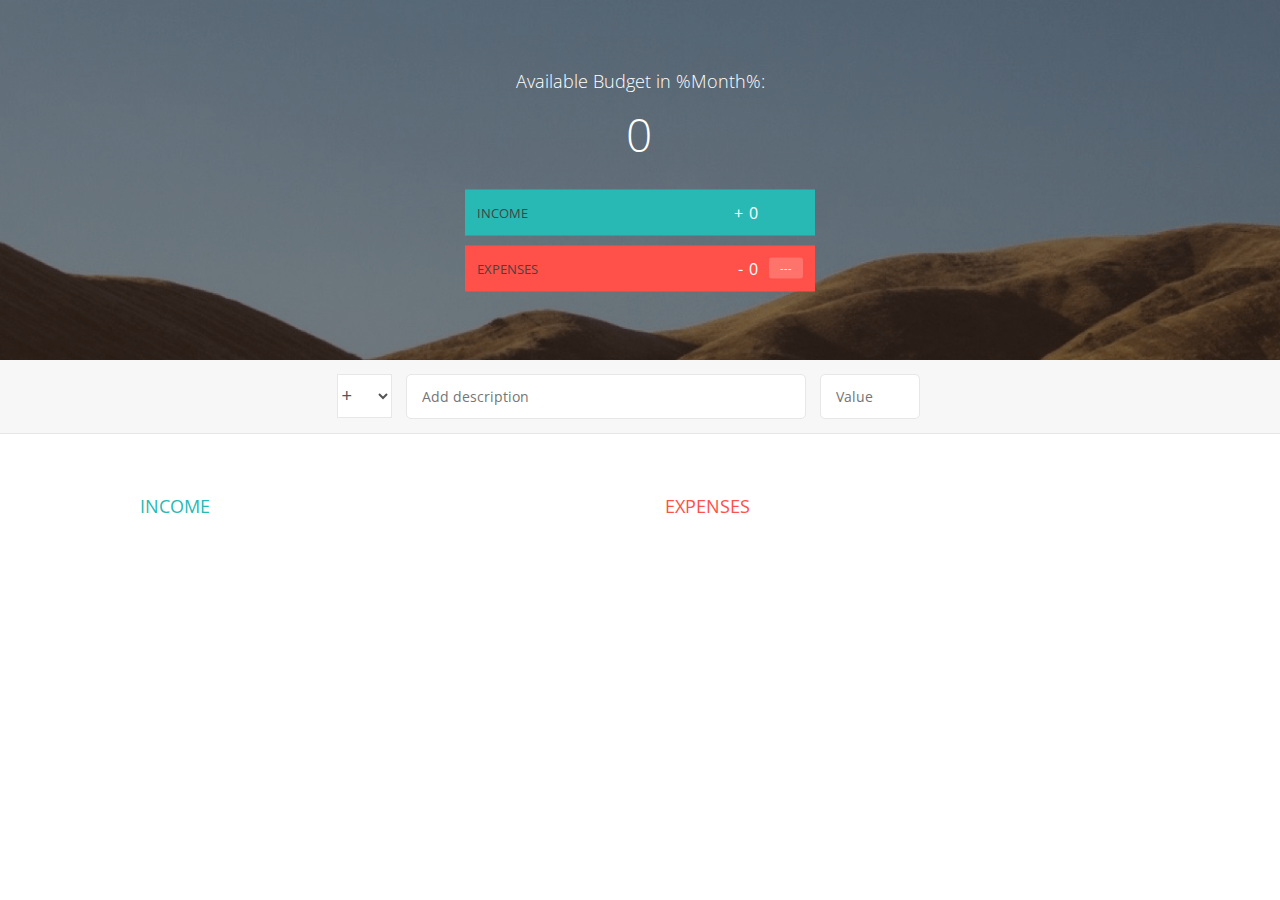
<file: myJs/budget_app/index.html>
<!DOCTYPE html>
<html lang="en">
    <head>
        <meta charset="UTF-8">
        <link href="https://fonts.googleapis.com/css?family=Open+Sans:100,300,400,600" rel="stylesheet" type="text/css">
        <link href="http://code.ionicframework.com/ionicons/2.0.1/css/ionicons.min.css" rel="stylesheet" type="text/css">
        <link type="text/css" rel="stylesheet" href="style.css">
        <title>Budgety</title>
    </head>
    <body>
        
        <div class="top">
            <div class="budget">
                <div class="budget__title">
                    Available Budget in <span class="budget__title--month">%Month%</span>:
                </div>
                
                <div class="budget__value">+ 2,345.64</div>
                
                <div class="budget__income clearfix">
                    <div class="budget__income--text">Income</div>
                    <div class="right">
                        <div class="budget__income--value">+ 4,300.00</div>
                        <div class="budget__income--percentage">&nbsp;</div>
                    </div>
                </div>
                
                <div class="budget__expenses clearfix">
                    <div class="budget__expenses--text">Expenses</div>
                    <div class="right clearfix">
                        <div class="budget__expenses--value">- 1,954.36</div>
                        <div class="budget__expenses--percentage">45%</div>
                    </div>
                </div>
            </div>
        </div>
        
        
        
        <div class="bottom">
            <div class="add">
                <div class="add__container">
                    <select class="add__type">
                        <option value="inc" selected>+</option>
                        <option value="exp">-</option>
                    </select>
                    <input type="text" class="add__description" placeholder="Add description">
                    <input type="number" class="add__value" placeholder="Value">
                    <button class="add__btn"><i class="ion-ios-checkmark-outline"></i></button>
                </div>
            </div>
            
            <div class="container clearfix">
                <div class="income">
                    <h2 class="icome__title">Income</h2>
                    
                    <div class="income__list">
                       
                        <!--
                        <div class="item clearfix" id="income-0">
                            <div class="item__description">Salary</div>
                            <div class="right clearfix">
                                <div class="item__value">+ 2,100.00</div>
                                <div class="item__delete">
                                    <button class="item__delete--btn"><i class="ion-ios-close-outline"></i></button>
                                </div>
                            </div>
                        </div>
                        
                        <div class="item clearfix" id="income-1">
                            <div class="item__description">Sold car</div>
                            <div class="right clearfix">
                                <div class="item__value">+ 1,500.00</div>
                                <div class="item__delete">
                                    <button class="item__delete--btn"><i class="ion-ios-close-outline"></i></button>
                                </div>
                            </div>
                        </div>
                        -->
                        
                    </div>
                </div>
                
                
                
                <div class="expenses">
                    <h2 class="expenses__title">Expenses</h2>
                    
                    <div class="expenses__list">
                       
                        <!--
                        <div class="item clearfix" id="expense-0">
                            <div class="item__description">Apartment rent</div>
                            <div class="right clearfix">
                                <div class="item__value">- 900.00</div>
                                <div class="item__percentage">21%</div>
                                <div class="item__delete">
                                    <button class="item__delete--btn"><i class="ion-ios-close-outline"></i></button>
                                </div>
                            </div>
                        </div>

                        <div class="item clearfix" id="expense-1">
                            <div class="item__description">Grocery shopping</div>
                            <div class="right clearfix">
                                <div class="item__value">- 435.28</div>
                                <div class="item__percentage">10%</div>
                                <div class="item__delete">
                                    <button class="item__delete--btn"><i class="ion-ios-close-outline"></i></button>
                                </div>
                            </div>
                        </div>
                        -->
                        
                    </div>
                </div>
            </div>
            
            
        </div>
        
        <script src="app.js"></script>
    </body>
</html>
</file>
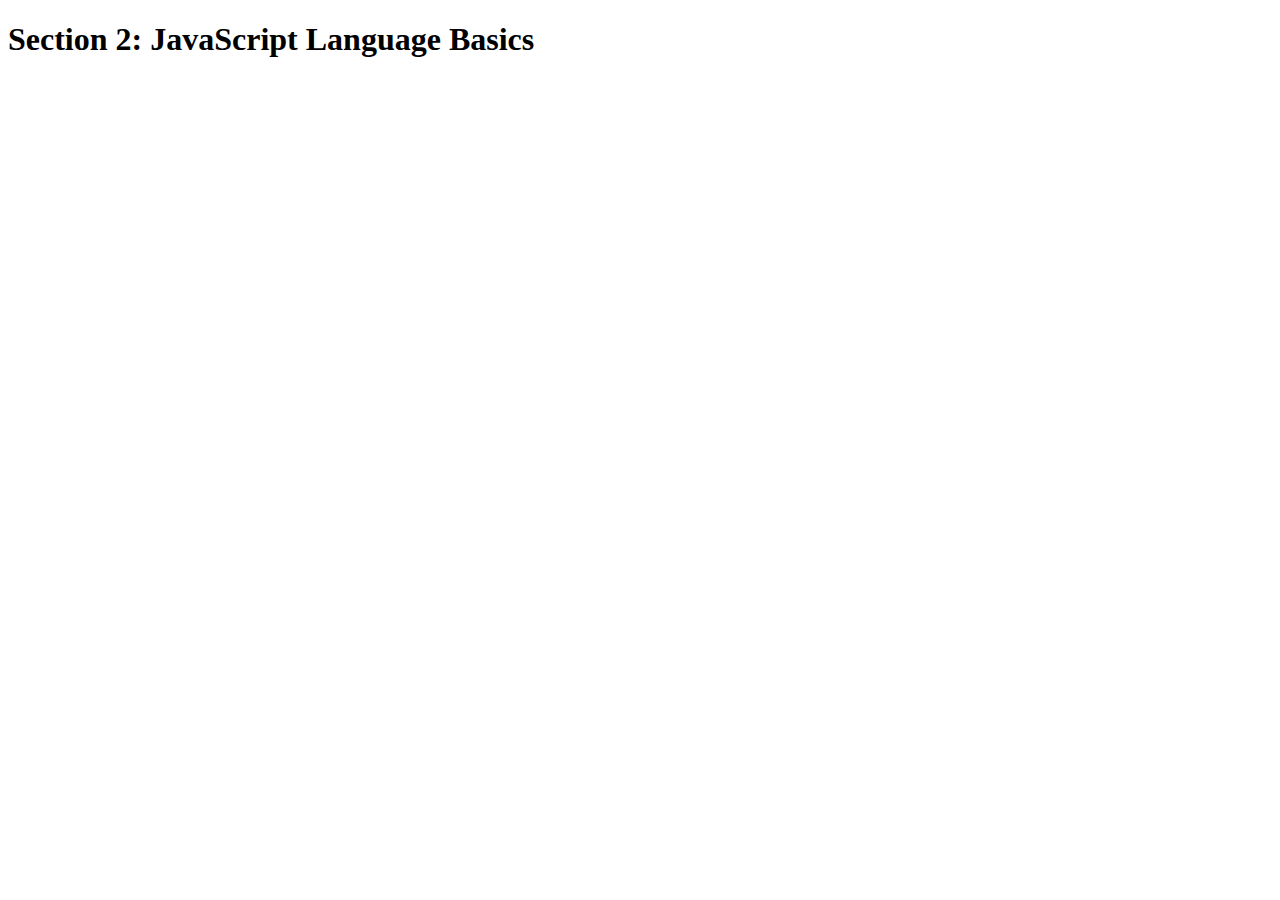
<file: myJs/lecture_2/index.html>
<!DOCTYPE html>
<html lang="en">
    <head>
        <meta charset="UTF-8">
        <title>Section 2: JavaScript Language Basics</title>
    </head>

    <body>
        <h1>Section 2: JavaScript Language Basics</h1>
    </body>

    <script src="script.js">
        //console.log('hello world');
    </script>
</html>
</file>
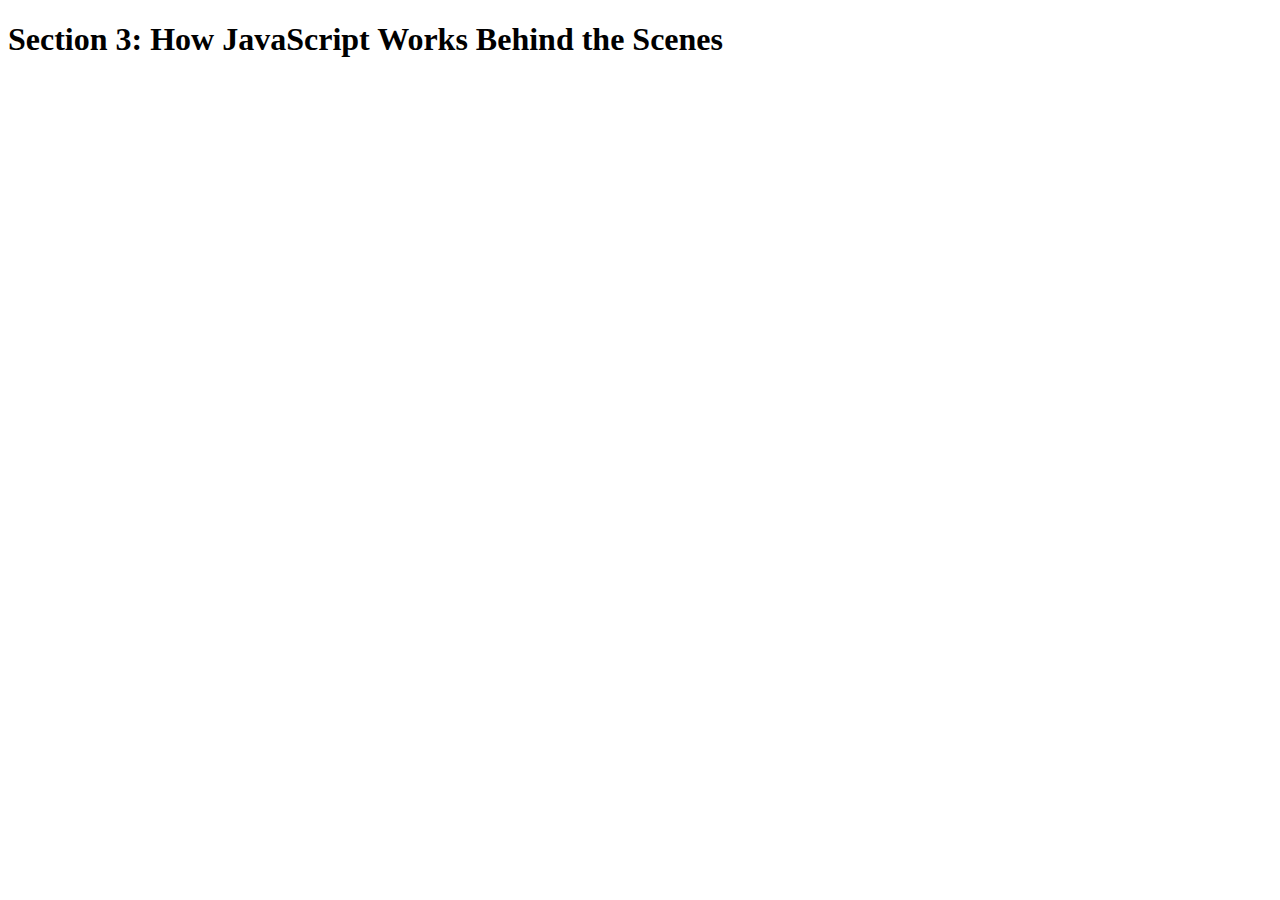
<file: myJs/lecture_3/index.html>
<!DOCTYPE html>
<html lang="en">
    <head>
        <meta charset="UTF-8">
        <title>Section 3: How JavaScript Works Behind the Scenes</title>
    </head>

    <body>
        <h1>Section 3: How JavaScript Works Behind the Scenes</h1>
        <script src="script.js"></script>
    </body>
</html>
</file>
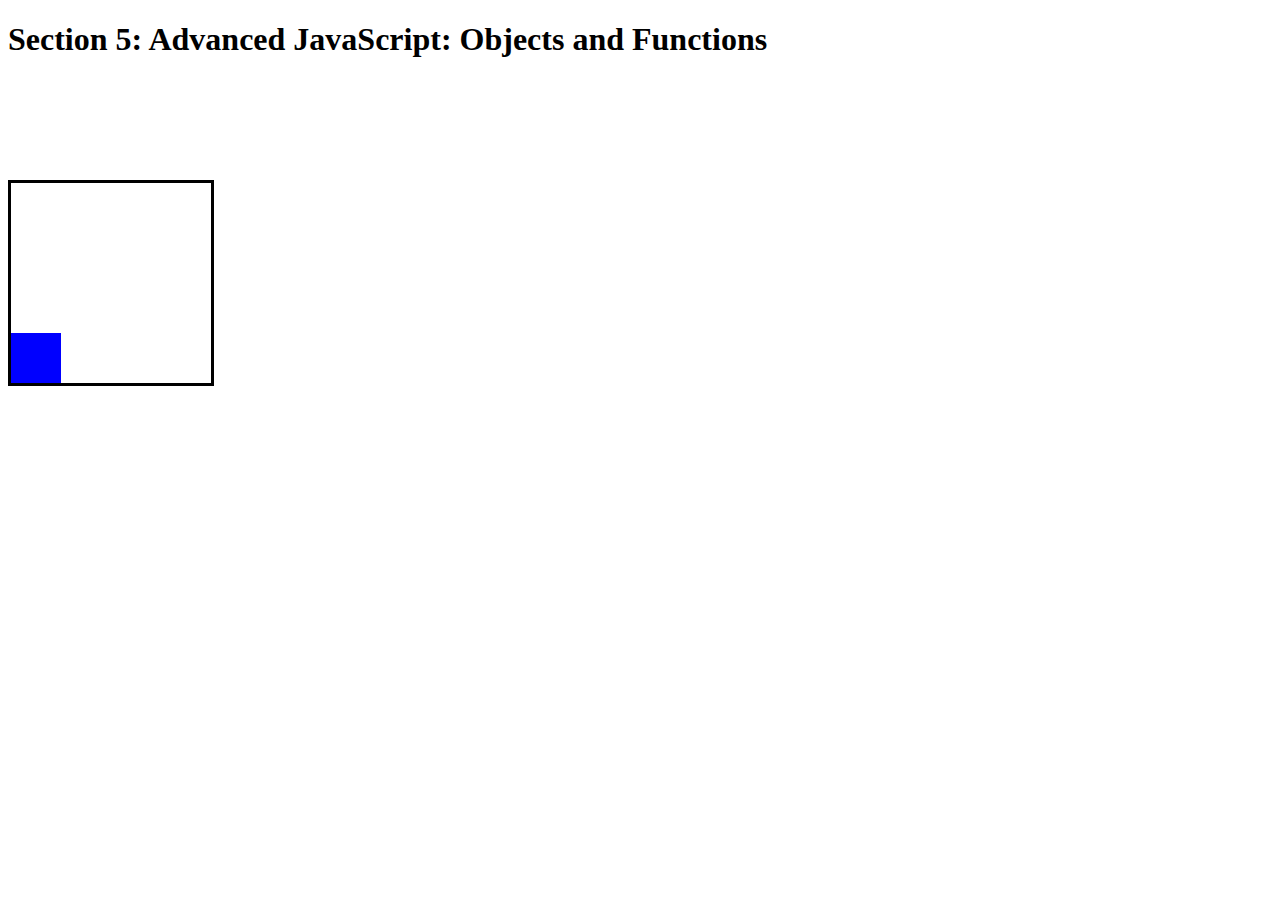
<file: myJs/lecture_5/index.html>
<!DOCTYPE html>
<html lang="en">
    <head>
        <meta charset="UTF-8">
        <title>Section 5: Advanced JavaScript: Objects and Functions</title>
        <style>
            .box{
                width: 200px;
                height: 200px;
            }

            .box{
                background: #fff;
                border: solid black;
                position: relative;
                top: 100px;
            }

            .box-2{
                background: blue;
                width: 50px;
                height: 50px;
                bottom:0px;
                position: absolute;
            }
        </style>
    </head>

    <body>
        <h1>Section 5: Advanced JavaScript: Objects and Functions</h1>
        <script src="script.js"></script>
        <div class="box">
                <div class="box-2"></div>
        </div>
        
    </body>
</html>
</file>
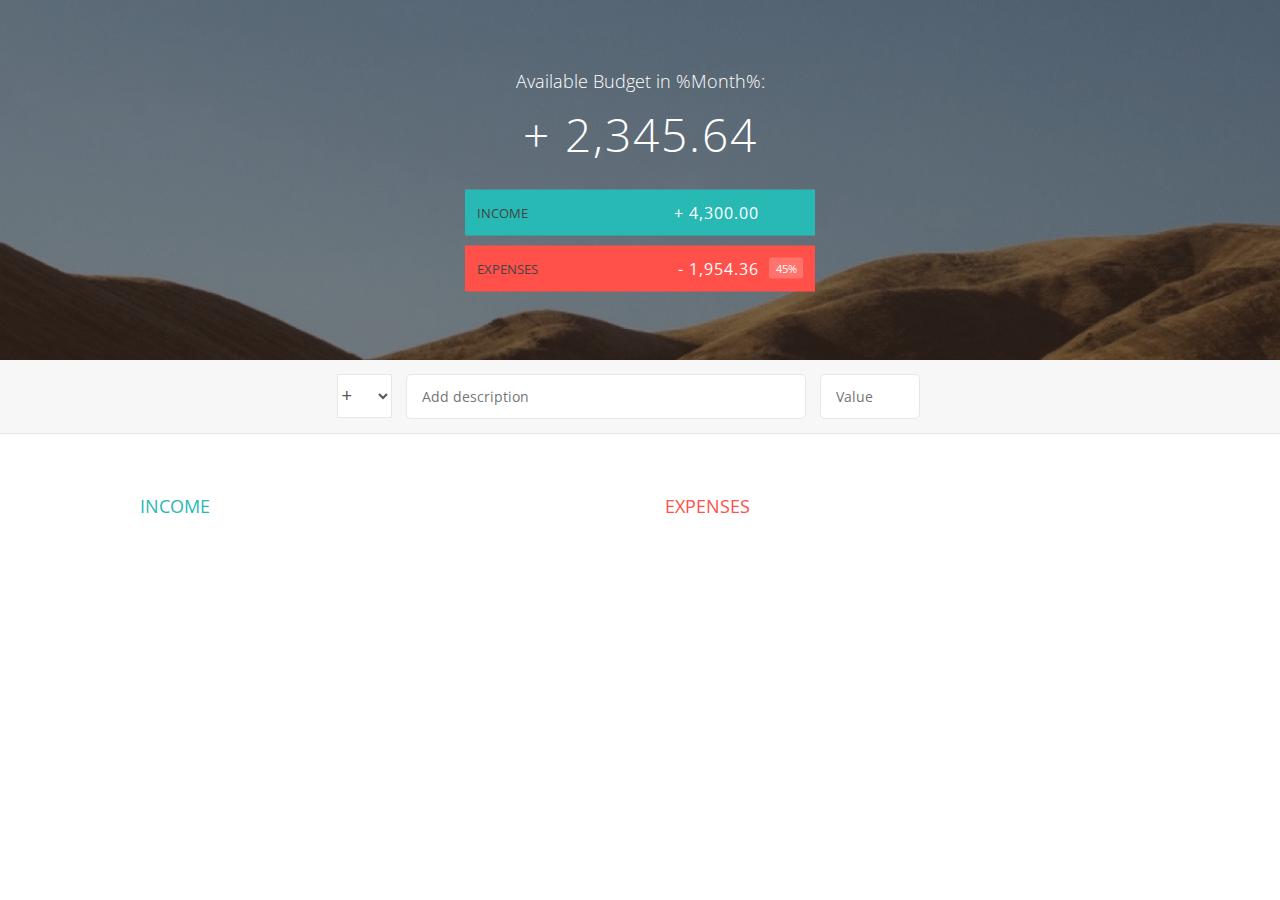
<file: myJs/lecture_6/index.html>
<!DOCTYPE html>
<html lang="en">
    <head>
        <meta charset="UTF-8">
        <link href="https://fonts.googleapis.com/css?family=Open+Sans:100,300,400,600" rel="stylesheet" type="text/css">
        <link href="http://code.ionicframework.com/ionicons/2.0.1/css/ionicons.min.css" rel="stylesheet" type="text/css">
        <link type="text/css" rel="stylesheet" href="style.css">
        <title>Budgety</title>
    </head>
    <body>
        
        <div class="top">
            <div class="budget">
                <div class="budget__title">
                    Available Budget in <span class="budget__title--month">%Month%</span>:
                </div>
                
                <div class="budget__value">+ 2,345.64</div>
                
                <div class="budget__income clearfix">
                    <div class="budget__income--text">Income</div>
                    <div class="right">
                        <div class="budget__income--value">+ 4,300.00</div>
                        <div class="budget__income--percentage">&nbsp;</div>
                    </div>
                </div>
                
                <div class="budget__expenses clearfix">
                    <div class="budget__expenses--text">Expenses</div>
                    <div class="right clearfix">
                        <div class="budget__expenses--value">- 1,954.36</div>
                        <div class="budget__expenses--percentage">45%</div>
                    </div>
                </div>
            </div>
        </div>
        
        
        
        <div class="bottom">
            <div class="add">
                <div class="add__container">
                    <select class="add__type">
                        <option value="inc" selected>+</option>
                        <option value="exp">-</option>
                    </select>
                    <input type="text" class="add__description" placeholder="Add description">
                    <input type="number" class="add__value" placeholder="Value">
                    <button class="add__btn"><i class="ion-ios-checkmark-outline"></i></button>
                </div>
            </div>
            
            <div class="container clearfix">
                <div class="income">
                    <h2 class="icome__title">Income</h2>
                    
                    <div class="income__list">
                       
                        <!--
                        <div class="item clearfix" id="income-0">
                            <div class="item__description">Salary</div>
                            <div class="right clearfix">
                                <div class="item__value">+ 2,100.00</div>
                                <div class="item__delete">
                                    <button class="item__delete--btn"><i class="ion-ios-close-outline"></i></button>
                                </div>
                            </div>
                        </div>
                        
                        <div class="item clearfix" id="income-1">
                            <div class="item__description">Sold car</div>
                            <div class="right clearfix">
                                <div class="item__value">+ 1,500.00</div>
                                <div class="item__delete">
                                    <button class="item__delete--btn"><i class="ion-ios-close-outline"></i></button>
                                </div>
                            </div>
                        </div>
                        -->
                        
                    </div>
                </div>
                
                
                
                <div class="expenses">
                    <h2 class="expenses__title">Expenses</h2>
                    
                    <div class="expenses__list">
                       
                        <!--
                        <div class="item clearfix" id="expense-0">
                            <div class="item__description">Apartment rent</div>
                            <div class="right clearfix">
                                <div class="item__value">- 900.00</div>
                                <div class="item__percentage">21%</div>
                                <div class="item__delete">
                                    <button class="item__delete--btn"><i class="ion-ios-close-outline"></i></button>
                                </div>
                            </div>
                        </div>

                        <div class="item clearfix" id="expense-1">
                            <div class="item__description">Grocery shopping</div>
                            <div class="right clearfix">
                                <div class="item__value">- 435.28</div>
                                <div class="item__percentage">10%</div>
                                <div class="item__delete">
                                    <button class="item__delete--btn"><i class="ion-ios-close-outline"></i></button>
                                </div>
                            </div>
                        </div>
                        -->
                        
                    </div>
                </div>
            </div>
            
            
        </div>
        
        <script src="script.js"></script>
    </body>
</html>
</file>
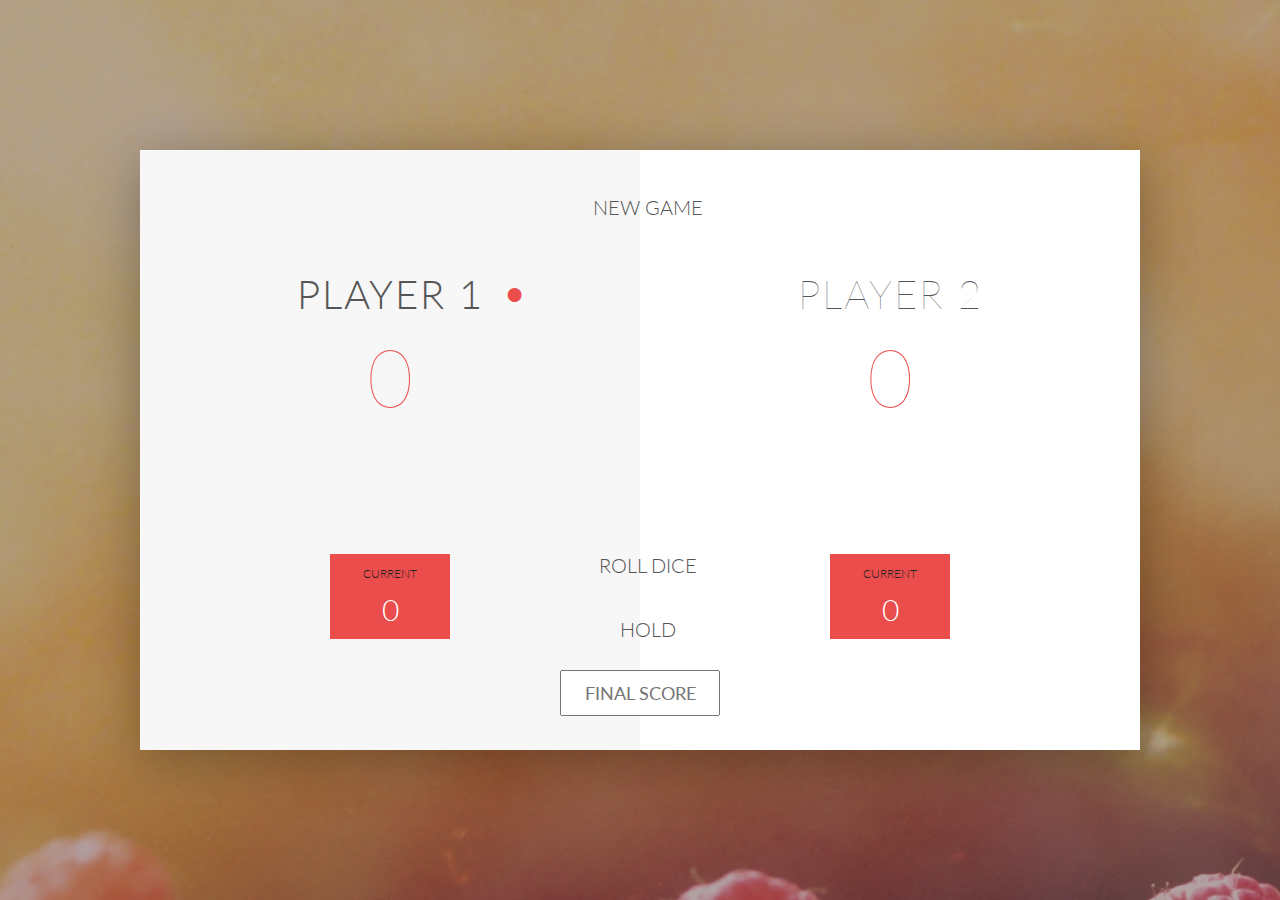
<file: myJs/pig_game/index.html>
<!DOCTYPE html>
<html lang="en">
    <head>
        <meta charset="UTF-8">
        <link href="https://fonts.googleapis.com/css?family=Lato:100,300,600" rel="stylesheet" type="text/css">
        <link href="http://code.ionicframework.com/ionicons/2.0.1/css/ionicons.min.css" rel="stylesheet" type="text/css">
        <link type="text/css" rel="stylesheet" href="style.css">
        
        <title>Pig Game</title>
    </head>

    <body>
        <div class="wrapper clearfix">
            <div class="player-0-panel active">
                <div class="player-name" id="name-0">Player 1</div>
                <div class="player-score" id="score-0">12</div>
                <div class="player-current-box">
                    <div class="player-current-label">Current</div>
                    <div class="player-current-score" id="current-0">11</div>
                </div>
            </div>
            
            <div class="player-1-panel">
                <div class="player-name" id="name-1">Player 2</div>
                <div class="player-score" id="score-1">45</div>
                <div class="player-current-box">
                    <div class="player-current-label">Current</div>
                    <div class="player-current-score" id="current-1">0</div>
                </div>
            </div>
            
            <button class="btn-new"><i class="ion-ios-plus-outline"></i>New game</button>
            <button class="btn-roll"><i class="ion-ios-loop"></i>Roll dice</button>
            <button class="btn-hold"><i class="ion-ios-download-outline"></i>Hold</button>
            <input type="text" placeholder="FINAL SCORE" class="final-score">
            <img src="dice-5.png" alt="Dice" class="dice">
        </div>
        
        <script src="app1.js"></script>
    </body>
</html>
</file>
<file: myJs/budget_app/style.css>
/**********************************************
*** GENERAL
**********************************************/

* {
    margin: 0;
    padding: 0;
    box-sizing: border-box;
}

.clearfix::after {
    content: "";
    display: table;
    clear: both;
}

body {
    color: #555;
    font-family: Open Sans;
    font-size: 16px;
    position: relative;
    height: 100vh;
    font-weight: 400;
}

.right { float: right; }
.red { color: #FF5049 !important; }
.red-focus:focus { border: 1px solid #FF5049 !important; }

/**********************************************
*** TOP PART
**********************************************/

.top {
    height: 40vh;
    background-image: linear-gradient(rgba(0, 0, 0, 0.35), rgba(0, 0, 0, 0.35)), url(back.png);
    background-size: cover;
    background-position: center;
    position: relative;
}

.budget {
    position: absolute;
    width: 350px;
    top: 50%;
    left: 50%;
    transform: translate(-50%, -50%);
    color: #fff;
}

.budget__title {
    font-size: 18px;
    text-align: center;
    margin-bottom: 10px;
    font-weight: 300;
}

.budget__value {
    font-weight: 300;
    font-size: 46px;
    text-align: center;
    margin-bottom: 25px;
    letter-spacing: 2px;
}

.budget__income,
.budget__expenses {
    padding: 12px;
    text-transform: uppercase;
}

.budget__income {
    margin-bottom: 10px;
    background-color: #28B9B5;
}

.budget__expenses {
    background-color: #FF5049;
}

.budget__income--text,
.budget__expenses--text {
    float: left;
    font-size: 13px;
    color: #444;
    margin-top: 2px;
}

.budget__income--value,
.budget__expenses--value {
    letter-spacing: 1px;
    float: left;
}

.budget__income--percentage,
.budget__expenses--percentage {
    float: left;
    width: 34px;
    font-size: 11px;
    padding: 3px 0;
    margin-left: 10px;
}

.budget__expenses--percentage {
    background-color: rgba(255, 255, 255, 0.2);
    text-align: center;
    border-radius: 3px;
}


/**********************************************
*** BOTTOM PART
**********************************************/

/***** FORM *****/
.add {
    padding: 14px;
    border-bottom: 1px solid #e7e7e7;
    background-color: #f7f7f7;
}

.add__container {
    margin: 0 auto;
    text-align: center;
}

.add__type {
    width: 55px;
    border: 1px solid #e7e7e7;
    height: 44px;
    font-size: 18px;
    color: inherit;
    background-color: #fff;
    margin-right: 10px;
    font-weight: 300;
    transition: border 0.3s;
}

.add__description,
.add__value {
    border: 1px solid #e7e7e7;
    background-color: #fff;
    color: inherit;
    font-family: inherit;
    font-size: 14px;
    padding: 12px 15px;
    margin-right: 10px;
    border-radius: 5px;
    transition: border 0.3s;
}

.add__description { width: 400px;}
.add__value { width: 100px;}

.add__btn {
    font-size: 35px;
    background: none;
    border: none;
    color: #28B9B5;
    cursor: pointer;
    display: inline-block;
    vertical-align: middle;
    line-height: 1.1;
    margin-left: 10px;
}

.add__btn:active { transform: translateY(2px); }

.add__type:focus,
.add__description:focus,
.add__value:focus {
    outline: none;
    border: 1px solid #28B9B5;
}

.add__btn:focus { outline: none; }

/***** LISTS *****/
.container {
    width: 1000px;
    margin: 60px auto;
}

.income {
    float: left;
    width: 475px;
    margin-right: 50px;
}

.expenses {
    float: left;
    width: 475px;
}

h2 {
    text-transform: uppercase;
    font-size: 18px;
    font-weight: 400;
    margin-bottom: 15px;
}

.icome__title { color: #28B9B5; }
.expenses__title { color: #FF5049; }

.item {
    padding: 13px;
    border-bottom: 1px solid #e7e7e7;
}

.item:first-child { border-top: 1px solid #e7e7e7; }
.item:nth-child(even) { background-color: #f7f7f7; }

.item__description {
    float: left;
}

.item__value {
    float: left;
    transition: transform 0.3s;
}

.item__percentage {
    float: left;
    margin-left: 20px;
    transition: transform 0.3s;
    font-size: 11px;
    background-color: #FFDAD9;
    padding: 3px;
    border-radius: 3px;
    width: 32px;
    text-align: center;
}

.income .item__value,
.income .item__delete--btn {
    color: #28B9B5;
}

.expenses .item__value,
.expenses .item__percentage,
.expenses .item__delete--btn {
    color: #FF5049;
}


.item__delete {
    float: left;
}

.item__delete--btn {
    font-size: 22px;
    background: none;
    border: none;
    cursor: pointer;
    display: inline-block;
    vertical-align: middle;
    line-height: 1;
    display: none;
}

.item__delete--btn:focus { outline: none; }
.item__delete--btn:active { transform: translateY(2px); }

.item:hover .item__delete--btn { display: block; }
.item:hover .item__value { transform: translateX(-20px); }
.item:hover .item__percentage { transform: translateX(-20px); }


.unpaid {
    background-color: #FFDAD9 !important;
    cursor: pointer;
    color: #FF5049;

}

.unpaid .item__percentage { box-shadow: 0 2px 6px 0 rgba(0, 0, 0, 0.1); }
.unpaid:hover .item__description { font-weight: 900; }
</file>
<file: myJs/lecture_6/style.css>
/**********************************************
*** GENERAL
**********************************************/

* {
    margin: 0;
    padding: 0;
    box-sizing: border-box;
}

.clearfix::after {
    content: "";
    display: table;
    clear: both;
}

body {
    color: #555;
    font-family: Open Sans;
    font-size: 16px;
    position: relative;
    height: 100vh;
    font-weight: 400;
}

.right { float: right; }
.red { color: #FF5049 !important; }
.red-focus:focus { border: 1px solid #FF5049 !important; }

/**********************************************
*** TOP PART
**********************************************/

.top {
    height: 40vh;
    background-image: linear-gradient(rgba(0, 0, 0, 0.35), rgba(0, 0, 0, 0.35)), url(back.png);
    background-size: cover;
    background-position: center;
    position: relative;
}

.budget {
    position: absolute;
    width: 350px;
    top: 50%;
    left: 50%;
    transform: translate(-50%, -50%);
    color: #fff;
}

.budget__title {
    font-size: 18px;
    text-align: center;
    margin-bottom: 10px;
    font-weight: 300;
}

.budget__value {
    font-weight: 300;
    font-size: 46px;
    text-align: center;
    margin-bottom: 25px;
    letter-spacing: 2px;
}

.budget__income,
.budget__expenses {
    padding: 12px;
    text-transform: uppercase;
}

.budget__income {
    margin-bottom: 10px;
    background-color: #28B9B5;
}

.budget__expenses {
    background-color: #FF5049;
}

.budget__income--text,
.budget__expenses--text {
    float: left;
    font-size: 13px;
    color: #444;
    margin-top: 2px;
}

.budget__income--value,
.budget__expenses--value {
    letter-spacing: 1px;
    float: left;
}

.budget__income--percentage,
.budget__expenses--percentage {
    float: left;
    width: 34px;
    font-size: 11px;
    padding: 3px 0;
    margin-left: 10px;
}

.budget__expenses--percentage {
    background-color: rgba(255, 255, 255, 0.2);
    text-align: center;
    border-radius: 3px;
}


/**********************************************
*** BOTTOM PART
**********************************************/

/***** FORM *****/
.add {
    padding: 14px;
    border-bottom: 1px solid #e7e7e7;
    background-color: #f7f7f7;
}

.add__container {
    margin: 0 auto;
    text-align: center;
}

.add__type {
    width: 55px;
    border: 1px solid #e7e7e7;
    height: 44px;
    font-size: 18px;
    color: inherit;
    background-color: #fff;
    margin-right: 10px;
    font-weight: 300;
    transition: border 0.3s;
}

.add__description,
.add__value {
    border: 1px solid #e7e7e7;
    background-color: #fff;
    color: inherit;
    font-family: inherit;
    font-size: 14px;
    padding: 12px 15px;
    margin-right: 10px;
    border-radius: 5px;
    transition: border 0.3s;
}

.add__description { width: 400px;}
.add__value { width: 100px;}

.add__btn {
    font-size: 35px;
    background: none;
    border: none;
    color: #28B9B5;
    cursor: pointer;
    display: inline-block;
    vertical-align: middle;
    line-height: 1.1;
    margin-left: 10px;
}

.add__btn:active { transform: translateY(2px); }

.add__type:focus,
.add__description:focus,
.add__value:focus {
    outline: none;
    border: 1px solid #28B9B5;
}

.add__btn:focus { outline: none; }

/***** LISTS *****/
.container {
    width: 1000px;
    margin: 60px auto;
}

.income {
    float: left;
    width: 475px;
    margin-right: 50px;
}

.expenses {
    float: left;
    width: 475px;
}

h2 {
    text-transform: uppercase;
    font-size: 18px;
    font-weight: 400;
    margin-bottom: 15px;
}

.icome__title { color: #28B9B5; }
.expenses__title { color: #FF5049; }

.item {
    padding: 13px;
    border-bottom: 1px solid #e7e7e7;
}

.item:first-child { border-top: 1px solid #e7e7e7; }
.item:nth-child(even) { background-color: #f7f7f7; }

.item__description {
    float: left;
}

.item__value {
    float: left;
    transition: transform 0.3s;
}

.item__percentage {
    float: left;
    margin-left: 20px;
    transition: transform 0.3s;
    font-size: 11px;
    background-color: #FFDAD9;
    padding: 3px;
    border-radius: 3px;
    width: 32px;
    text-align: center;
}

.income .item__value,
.income .item__delete--btn {
    color: #28B9B5;
}

.expenses .item__value,
.expenses .item__percentage,
.expenses .item__delete--btn {
    color: #FF5049;
}


.item__delete {
    float: left;
}

.item__delete--btn {
    font-size: 22px;
    background: none;
    border: none;
    cursor: pointer;
    display: inline-block;
    vertical-align: middle;
    line-height: 1;
    display: none;
}

.item__delete--btn:focus { outline: none; }
.item__delete--btn:active { transform: translateY(2px); }

.item:hover .item__delete--btn { display: block; }
.item:hover .item__value { transform: translateX(-20px); }
.item:hover .item__percentage { transform: translateX(-20px); }


.unpaid {
    background-color: #FFDAD9 !important;
    cursor: pointer;
    color: #FF5049;

}

.unpaid .item__percentage { box-shadow: 0 2px 6px 0 rgba(0, 0, 0, 0.1); }
.unpaid:hover .item__description { font-weight: 900; }
</file>
<file: myJs/pig_game/style.css>
/**********************************************
*** GENERAL
**********************************************/

* {
    margin: 0;
    padding: 0;
    box-sizing: border-box;
    
}

.clearfix::after {
    content: "";
    display: table;
    clear: both;
}

body {
    background-image: linear-gradient(rgba(62, 20, 20, 0.4), rgba(62, 20, 20, 0.4)), url(back.jpg);
    background-size: cover;
    background-position: center;
    font-family: Lato;
    font-weight: 300;
    position: relative;
    height: 100vh;
    color: #555;
}

.wrapper {
    width: 1000px;
    position: absolute;
    top: 50%;
    left: 50%;
    transform: translate(-50%, -50%);
    background-color: #fff;
    box-shadow: 0px 10px 50px rgba(0, 0, 0, 0.3);
    overflow: hidden;
}

.player-0-panel,
.player-1-panel {
    width: 50%;
    float: left;
    height: 600px;
    padding: 100px;
}



/**********************************************
*** PLAYERS
**********************************************/

.player-name {
    font-size: 40px;
    text-align: center;
    text-transform: uppercase;
    letter-spacing: 2px;
    font-weight: 100;
    margin-top: 20px;
    margin-bottom: 10px;
    position: relative;
}

.player-score {
    text-align: center;
    font-size: 80px;
    font-weight: 100;
    color: #EB4D4D;
    margin-bottom: 130px;
}

.active { background-color: #f7f7f7; }
.active .player-name { font-weight: 300; }

.active .player-name::after {
    content: "\2022";
    font-size: 47px;
    position: absolute;
    color: #EB4D4D;
    top: -7px;
    right: 10px;
    
}

.player-current-box {
    background-color: #EB4D4D;
    color: #fff;
    width: 40%;
    margin: 0 auto;
    padding: 12px;
    text-align: center;
}

.player-current-label {
    text-transform: uppercase;
    margin-bottom: 10px;
    font-size: 12px;
    color: #222;
}

.player-current-score {
    font-size: 30px;
}

button {
    position: absolute;
    width: 200px;
    left: 50%;
    transform: translateX(-50%);
    color: #555;
    background: none;
    border: none;
    font-family: Lato;
    font-size: 20px;
    text-transform: uppercase;
    cursor: pointer;
    font-weight: 300;
    transition: background-color 0.3s, color 0.3s;
}

button:hover { font-weight: 600; }
button:hover i { margin-right: 20px; }

button:focus {
    outline: none;
}

i {
    color: #EB4D4D;
    display: inline-block;
    margin-right: 15px;
    font-size: 32px;
    line-height: 1;
    vertical-align: text-top;
    margin-top: -4px;
    transition: margin 0.3s;
}

.btn-new { top: 45px;}
.btn-roll { top: 403px;}
.btn-hold { top: 467px;}

.dice {
    position: absolute;
    left: 50%;
    top: 178px;
    transform: translateX(-50%);
    height: 100px;
    box-shadow: 0px 10px 60px rgba(0, 0, 0, 0.10);
}

.winner { background-color: #f7f7f7; }
.winner .player-name { font-weight: 300; color: #EB4D4D; }

.final-score {
    position: absolute;
    left: 50%;
    transform: translateX(-50%);
    top: 520px;
    color: #555;
    font-size: 18px;
    font-family: 'lato';
    text-align: center;
    padding: 10px;
    width: 160px;
    text-transform: uppercase;
}
</file>
